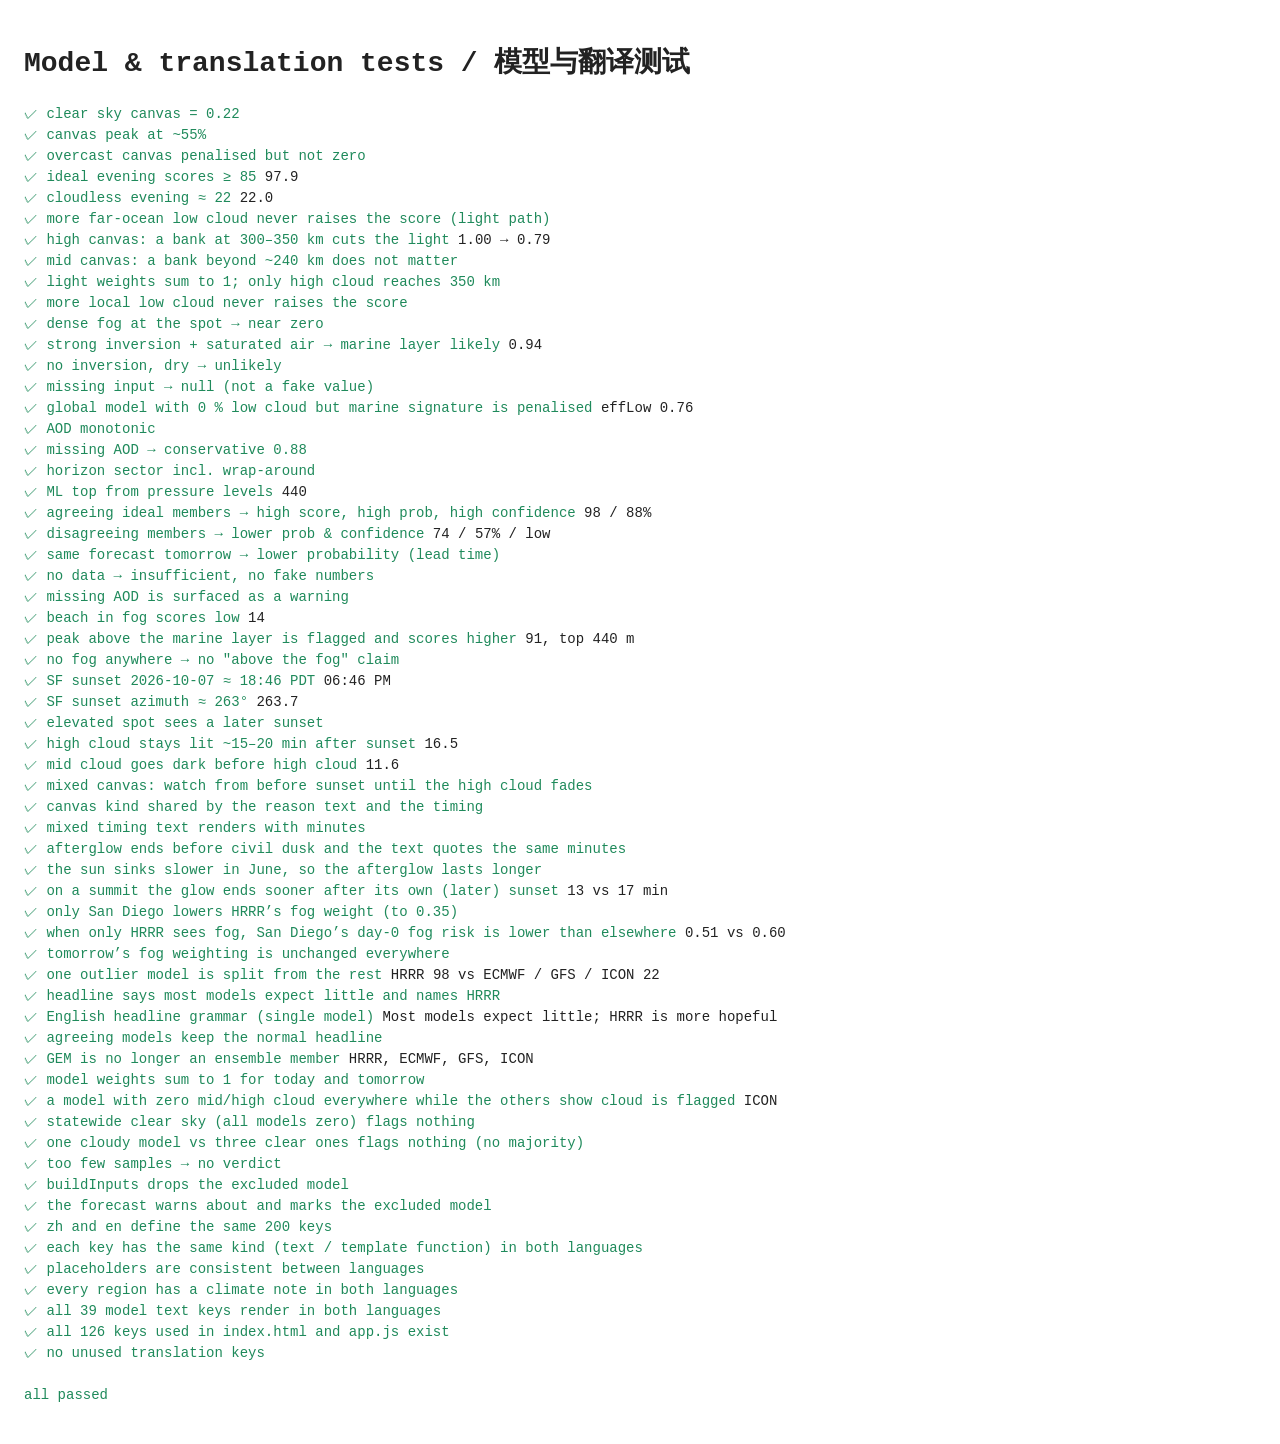
<file: tests.html>
<!doctype html>
<html lang="zh-CN">
<head>
<meta charset="utf-8">
<meta name="viewport" content="width=device-width, initial-scale=1">
<title>Model Tests</title>
<style>
  :root { --bg: #fff; --ink: #222; --ok: #1f8a5b; --bad: #c2412c; }
  @media (prefers-color-scheme: dark) { :root:not([data-theme="light"]) { --bg: #15111a; --ink: #eee; --ok: #4cc38a; --bad: #ff7b66; } }
  :root[data-theme="dark"] { --bg: #15111a; --ink: #eee; --ok: #4cc38a; --bad: #ff7b66; }
  body { background: var(--bg); color: var(--ink); font: 14px/1.5 ui-monospace, Menlo, monospace; padding: 16px; }
  .ok { color: var(--ok); } .bad { color: var(--bad); }
</style>
</head>
<body>
<h1>Model &amp; translation tests / 模型与翻译测试</h1>
<pre id="out"></pre>
<script type="module">
import { canvasQuality, marineHeuristic, clarityFactor, inSector, memberScore, forecast, marineLayerTop, MODELS, timing, glowMinutes, GLOW, canvasKind, lightWeights, PATH_KM } from './model.js';
import { detectBrokenModels, buildInputs } from './data.js';
import { sunsetInfo } from './sun.js';
import { REGION_BY_ID, REGIONS } from './spots.js';
import { STRINGS, setLang, tr } from './i18n.js';

const out = []; let fails = 0;
const ok = (cond, name, extra = '') => { out.push(`<span class="${cond ? 'ok' : 'bad'}">${cond ? '✓' : '✗'} ${name}</span> ${extra}`); if (!cond) fails++; };

const cell = (low, mid, high) => ({ low, mid, high });
const obs = (low, mid, high, o = {}) => ({ low, mid, high, vis: 30000, t2: 18, t925: 16, rh: 60, precip: 0, ...o });
const member = (o, path, id = 'ecmwf_ifs025', w = 0.2) => ({ id, name: id, w, path: [o, ...path] });
const clearPath = [cell(0, 0.3, 0.4), cell(0, 0.2, 0.4), cell(0, 0, 0.1), cell(0, 0, 0)];
const ctx0 = { clarity: 1, horizon: 1, aboveFog: false };

// canvas curve
ok(Math.abs(canvasQuality(0) - 0.22) < 1e-9, 'clear sky canvas = 0.22');
ok(canvasQuality(0.55) === 1, 'canvas peak at ~55%');
ok(canvasQuality(1) < canvasQuality(0.6) && canvasQuality(1) >= 0.5, 'overcast canvas penalised but not zero');

// scores
const ideal = memberScore(member(obs(0, 0.25, 0.45), clearPath), ctx0);
ok(ideal.score >= 85, 'ideal evening scores ≥ 85', ideal.score.toFixed(1));
const clear = memberScore(member(obs(0, 0, 0), [cell(0, 0, 0), cell(0, 0, 0), cell(0, 0, 0), cell(0, 0, 0)]), ctx0);
ok(clear.score > 18 && clear.score < 26, 'cloudless evening ≈ 22', clear.score.toFixed(1));

let prev = 101, mono = true;
for (const low of [0, 0.2, 0.4, 0.6, 0.8, 1]) {
  const p = [cell(0, 0.3, 0.4), cell(low, 0.2, 0.4), cell(low, 0, 0.1), cell(low, 0, 0)];
  const s = memberScore(member(obs(0, 0.25, 0.45), p), ctx0).score;
  if (s > prev + 1e-9) mono = false; prev = s;
}
ok(mono, 'more far-ocean low cloud never raises the score (light path)');

// light-path geometry: a cloud bank 300–350 km out only matters for a high-cloud canvas
{
  const far = (low) => [cell(0, 0, 0), cell(0, 0, 0), cell(0, 0, 0), cell(0, 0, 0), cell(low, 0, 0), cell(low, 0, 0)];
  const hiObs = obs(0, 0, 0.5), midObs = obs(0, 0.5, 0);
  const hiCanvas = (low) => memberScore(member(hiObs, far(low).map((c, i) => (i < 2 ? { ...c, high: 0.5 } : c))), ctx0);
  const midCanvas = (low) => memberScore(member(midObs, far(low).map((c, i) => (i < 2 ? { ...c, mid: 0.5 } : c))), ctx0);
  ok(hiCanvas(0.9).light < hiCanvas(0).light - 0.2, 'high canvas: a bank at 300–350 km cuts the light', `${hiCanvas(0).light.toFixed(2)} → ${hiCanvas(0.9).light.toFixed(2)}`);
  ok(Math.abs(midCanvas(0.9).light - midCanvas(0).light) < 1e-9, 'mid canvas: a bank beyond ~240 km does not matter');
  ok(lightWeights(0).reduce((a, x) => a + x, 0) > 0.999 && lightWeights(1)[PATH_KM.indexOf(350)] > 0 && lightWeights(0)[PATH_KM.indexOf(350)] === 0, 'light weights sum to 1; only high cloud reaches 350 km');
}

prev = 101; mono = true;
for (const low of [0, 0.2, 0.4, 0.6, 0.8, 1]) {
  const s = memberScore(member(obs(low, 0.25, 0.45), clearPath), ctx0).score;
  if (s > prev + 1e-9) mono = false; prev = s;
}
ok(mono, 'more local low cloud never raises the score');
ok(memberScore(member(obs(1, 0.25, 0.45, { vis: 400 }), clearPath), ctx0).score < 10, 'dense fog at the spot → near zero');

// marine-layer heuristic
ok(marineHeuristic(15, 28, 96) > 0.8, 'strong inversion + saturated air → marine layer likely', marineHeuristic(15, 28, 96).toFixed(2));
ok(marineHeuristic(22, 20, 50) < 0.05, 'no inversion, dry → unlikely');
ok(marineHeuristic(null, 20, 50) === null, 'missing input → null (not a fake value)');
const hidden = memberScore(member(obs(0, 0.25, 0.45, { t2: 15, t925: 28, rh: 97 }), clearPath), ctx0);
ok(hidden.effLow > 0.6 && hidden.score < ideal.score * 0.65, 'global model with 0 % low cloud but marine signature is penalised', `effLow ${hidden.effLow.toFixed(2)}`);

// clarity
ok(clarityFactor(0.05) === 1 && clarityFactor(0.3) < 1 && clarityFactor(0.8) < clarityFactor(0.4), 'AOD monotonic');
ok(clarityFactor(null) === 0.88, 'missing AOD → conservative 0.88');

// sectors
ok(inSector(250, [200, 320]) && !inSector(330, [200, 320]) && inSector(10, [300, 30]), 'horizon sector incl. wrap-around');

// marine-layer top
ok(marineLayerTop({ cc1000: 0.9, cc975: 0.8, cc950: 0.1, cc925: 0, cc900: 0 }) === 440, 'ML top from pressure levels', marineLayerTop({ cc1000: 0.9, cc975: 0.8, cc950: 0.1 }));

// full forecast
const region = REGION_BY_ID.bay;
const sun = sunsetInfo('2026-10-07', 37.76, -122.511, 5);
const spot = { id: 't', lat: 37.76, lon: -122.511, elev: 5, view: [200, 320] };
const mk = (o, p) => MODELS.map((M) => ({ ...member(o, p, M.id, M.w[0]), name: M.name })); // named like buildInputs() does
const good = forecast({ spot, sun, day: 0, members: mk(obs(0, 0.25, 0.45), clearPath), aq: { aod: 0.06 }, profile: null, region, month: 9, pathAvailable: true });
ok(good.score >= 85 && good.prob > 0.7 && good.confidence.level === 'high', 'agreeing ideal members → high score, high prob, high confidence', `${good.score} / ${(good.prob * 100) | 0}%`);
const split = forecast({ spot, sun, day: 0, members: [...mk(obs(0, 0.25, 0.45), clearPath).slice(0, 2), ...mk(obs(1, 0, 0), clearPath).slice(2)], aq: { aod: 0.06 }, profile: null, region, month: 9, pathAvailable: true });
ok(split.prob < good.prob && split.confidence.level !== 'high', 'disagreeing members → lower prob & confidence', `${split.score} / ${(split.prob * 100) | 0}% / ${split.confidence.level}`);
const tomorrow = forecast({ spot, sun, day: 1, members: mk(obs(0, 0.25, 0.45), clearPath), aq: { aod: 0.06 }, profile: null, region, month: 9, pathAvailable: true });
ok(tomorrow.prob < good.prob, 'same forecast tomorrow → lower probability (lead time)');
const none = forecast({ spot, sun, day: 0, members: mk(null, []), aq: null, profile: null, region, month: 9, pathAvailable: false });
ok(none.insufficient && none.score === null && none.prob === null, 'no data → insufficient, no fake numbers');
ok(good.score !== null && forecast({ spot, sun, day: 0, members: mk(obs(0, 0.25, 0.45), clearPath), aq: null, profile: null, region, month: 9, pathAvailable: true }).warnings.some((w) => w.id === 'warn.aod'), 'missing AOD is surfaced as a warning');

// above the fog
const foggyPath = [cell(0.95, 0.2, 0.4), cell(0.2, 0.1, 0.3), cell(0, 0, 0.1), cell(0, 0, 0)];
const fogProfile = { low: 0.95, cc1000: 0.95, cc975: 0.9, cc950: 0.2, cc925: 0, cc900: 0, blh: 300 };
const hill = { ...spot, elev: 760 };
const low = forecast({ spot, sun, day: 0, members: mk(obs(0.95, 0.2, 0.4), foggyPath), aq: { aod: 0.06 }, profile: fogProfile, region, month: 9, pathAvailable: true });
const high = forecast({ spot: hill, sun, day: 0, members: mk(obs(0.1, 0.2, 0.4), foggyPath), aq: { aod: 0.06 }, profile: fogProfile, region, month: 9, pathAvailable: true });
ok(!low.aboveFog && low.score < 25, 'beach in fog scores low', low.score);
ok(high.aboveFog && high.score > low.score + 30, 'peak above the marine layer is flagged and scores higher', `${high.score}, top ${high.mlTop} m`);
const noFogHill = forecast({ spot: hill, sun, day: 0, members: mk(obs(0, 0, 0), [cell(0, 0, 0), cell(0, 0, 0), cell(0, 0, 0), cell(0, 0, 0)]), aq: { aod: 0.06 }, profile: { low: 0, blh: 200 }, region, month: 9, pathAvailable: true });
ok(!noFogHill.aboveFog, 'no fog anywhere → no "above the fog" claim');

// sun
const sf = new Date(sun.sunset).toLocaleTimeString('en-US', { timeZone: 'America/Los_Angeles', hour: '2-digit', minute: '2-digit' });
ok(sf === '06:46 PM' || sf === '06:47 PM', 'SF sunset 2026-10-07 ≈ 18:46 PDT', sf);
ok(Math.abs(sun.azimuth - 263.5) < 1.5, 'SF sunset azimuth ≈ 263°', sun.azimuth.toFixed(1));
ok(sunsetInfo('2026-10-07', 37.93, -122.58, 760).elevationGainMin >= 3, 'elevated spot sees a later sunset');

// afterglow geometry (timing only)
{
  const hi = { cv: 0.5, high: 0.45, mid: 0.05 }, md = { cv: 0.5, high: 0.05, mid: 0.45 };
  const th = timing(sun, hi, spot), tm = timing(sun, md, spot);
  const after = (x) => (x - sun.sunset) / 60000;
  ok(th.peakKey === 'peak.high' && after(th.peakEnd) > 14 && after(th.peakEnd) < 22, 'high cloud stays lit ~15–20 min after sunset', after(th.peakEnd).toFixed(1));
  ok(tm.peakKey === 'peak.mid' && after(tm.peakEnd) > 9 && after(tm.peakEnd) < after(th.peakEnd), 'mid cloud goes dark before high cloud', after(tm.peakEnd).toFixed(1));
  const tx = timing(sun, { cv: 0.5, high: 0.25, mid: 0.25 }, spot);
  ok(tx.peakKey === 'peak.mix' && tx.peakEnd === th.peakEnd && tx.peakStart < th.peakStart, 'mixed canvas: watch from before sunset until the high cloud fades');
  ok(canvasKind(0.3, 0.1) === 'high' && canvasKind(0.1, 0.3) === 'mid' && canvasKind(0.2, 0.2) === 'mix' && canvasKind(0, 0) === 'mix', 'canvas kind shared by the reason text and the timing');
  setLang('zh'); ok(/\d+/.test(tr(tx.peakKey, tx.peakVars)) && STRINGS.en['peak.mix'], 'mixed timing text renders with minutes');
  ok(th.peakEnd < sun.dusk && th.peakVars.b === Math.round(after(th.peakEnd)), 'afterglow ends before civil dusk and the text quotes the same minutes');
  const june = sunsetInfo('2026-06-21', 40.8, -124.2, 0), oct = sunsetInfo('2026-10-21', 40.8, -124.2, 0);
  ok(glowMinutes(GLOW.high, june.descent) > glowMinutes(GLOW.high, oct.descent), 'the sun sinks slower in June, so the afterglow lasts longer');
  const peak = sunsetInfo('2026-10-07', 37.93, -122.58, 760);
  const tp = timing(peak, hi, spot);
  ok(tp.peakVars.b < th.peakVars.b, 'on a summit the glow ends sooner after its own (later) sunset', `${tp.peakVars.b} vs ${th.peakVars.b} min`);
}

// ---------- regional HRRR fog weight ----------
{
  const hrrrFog = mk(obs(0, 0.25, 0.45), clearPath).map((m) => (m.id === 'ncep_hrrr_conus' ? { ...m, path: [{ ...m.path[0], low: 0.9 }, ...m.path.slice(1)] } : m));
  const sdRegion = REGION_BY_ID.sd, socalRegion = { ...REGION_BY_ID.socal, fog: REGION_BY_ID.sd.fog };
  const at = (reg, day) => forecast({ spot, sun, day, members: hrrrFog, aq: { aod: 0.06 }, profile: null, region: reg, month: 9, pathAvailable: true }).fogRisk;
  ok(REGION_BY_ID.sd.hrrrFogWeight === 0.35 && REGIONS.filter((r) => r.hrrrFogWeight != null).length === 1, 'only San Diego lowers HRRR’s fog weight (to 0.35)');
  ok(at(sdRegion, 0) < at(socalRegion, 0), 'when only HRRR sees fog, San Diego’s day-0 fog risk is lower than elsewhere', `${at(sdRegion, 0).toFixed(2)} vs ${at(socalRegion, 0).toFixed(2)}`);
  ok(Math.abs(at(sdRegion, 1) - at(socalRegion, 1)) < 1e-9, 'tomorrow’s fog weighting is unchanged everywhere');
}

// ---------- model split wording ----------
{
  // 2026-10-16 La Jolla: HRRR alone forecast mid cloud (≈92); the others said clear (22). Reality: clear.
  const laJolla = mk(obs(0, 0, 0), [cell(0, 0, 0), cell(0, 0, 0), cell(0, 0, 0), cell(0, 0, 0)])
    .map((m) => (m.id === 'ncep_hrrr_conus' ? { ...member(obs(0, 0.45, 0), [cell(0, 0.57, 0.04), cell(0, 0, 0), cell(0, 0, 0), cell(0, 0, 0)], m.id, m.w), name: 'HRRR' } : m));
  const fl = forecast({ spot, sun, day: 0, members: laJolla, aq: { aod: 0.13 }, profile: null, region, month: 9, pathAvailable: true });
  ok(fl.split && fl.split.hi.names === 'HRRR' && fl.split.lo.names.split(' / ').length === 3, 'one outlier model is split from the rest', fl.split && `${fl.split.hi.names} ${fl.split.hi.score} vs ${fl.split.lo.names} ${fl.split.lo.score}`);
  ok(fl.headline === 'hl.splitMostlyLow' && fl.headlineVars.names === 'HRRR' && fl.reasons.some((r) => r.id === 'r.modelSplitGroups'), 'headline says most models expect little and names HRRR');
  setLang('en'); const en = tr(fl.headline, fl.headlineVars); setLang('zh');
  ok(en === 'Most models expect little; HRRR is more hopeful', 'English headline grammar (single model)', en);
  ok(!good.split && good.headline === 'hl.great', 'agreeing models keep the normal headline');
}

// ---------- broken-model detection ----------
// Synthetic dataset: 40 locations × 24 hours; `cloudy` maps model id → share of samples with mid/high cloud.
function fakeData(cloudy) {
  const loc = (k) => ({ t: Array.from({ length: 24 }, (_, h) => h * 3600), s: Object.fromEntries(MODELS.map((M) => {
    const share = cloudy[M.id] ?? 0;
    const series = Array.from({ length: 24 }, (_, h) => ((h * 7 + k * 3) % 100) / 100 < share ? 40 : 0);
    return [M.id, { cloud_cover_low: series.map(() => 0), cloud_cover_mid: series.map(() => 0), cloud_cover_high: series }];
  })) });
  return { obs: Array.from({ length: 40 }, (_, k) => loc(k)), path: [] };
}
const [H, E, G, I] = MODELS.map((M) => M.id);
ok(!MODELS.some((M) => M.id === 'gem_seamless') && MODELS.length === 4, 'GEM is no longer an ensemble member', MODELS.map((M) => M.name).join(', '));
ok(Math.abs(MODELS.reduce((s, M) => s + M.w[0], 0) - 1) < 1e-9 && Math.abs(MODELS.reduce((s, M) => s + M.w[1], 0) - 1) < 1e-9, 'model weights sum to 1 for today and tomorrow');
let broken = detectBrokenModels(fakeData({ [H]: 0.4, [E]: 0.5, [G]: 0.45, [I]: 0 }));
ok(broken.length === 1 && broken[0].name === 'ICON', 'a model with zero mid/high cloud everywhere while the others show cloud is flagged', broken.map((b) => b.name).join(','));
ok(detectBrokenModels(fakeData({})).length === 0, 'statewide clear sky (all models zero) flags nothing');
ok(detectBrokenModels(fakeData({ [H]: 0.4 })).length === 0, 'one cloudy model vs three clear ones flags nothing (no majority)');
const tiny = fakeData({ [H]: 0.4, [E]: 0.5, [G]: 0.45, [I]: 0 }); tiny.obs = tiny.obs.slice(0, 1);
ok(detectBrokenModels(tiny).length === 0, 'too few samples → no verdict');
// Excluded models are left out of the inputs and reported in the forecast.
const bad = fakeData({ [H]: 0.4, [E]: 0.5, [G]: 0.45, [I]: 0 }); bad.pathIndex = { t: [] }; bad.pathKeys = [];
const ex = detectBrokenModels(bad);
const inp = buildInputs(bad, 0, { id: 't' }, 12 * 3600 * 1000, 0, ex);
ok(inp.members.length === 3 && !inp.members.some((m) => m.id === I), 'buildInputs drops the excluded model');
const fx = forecast({ spot, sun, day: 0, members: mk(obs(0, 0.25, 0.45), clearPath).filter((m) => m.id !== I), aq: { aod: 0.06 }, profile: null, region, month: 9, pathAvailable: true, excluded: ex });
ok(fx.warnings.some((w) => w.id === 'warn.excluded') && fx.members.find((m) => m.id === I).excluded, 'the forecast warns about and marks the excluded model');

// ---------- translations ----------
const zhKeys = Object.keys(STRINGS.zh), enKeys = Object.keys(STRINGS.en);
const onlyZh = zhKeys.filter((k) => !(k in STRINGS.en)), onlyEn = enKeys.filter((k) => !(k in STRINGS.zh));
ok(!onlyZh.length && !onlyEn.length, `zh and en define the same ${zhKeys.length} keys`, [...onlyZh.map((k) => 'missing en: ' + k), ...onlyEn.map((k) => 'missing zh: ' + k)].join(', '));
const typeMismatch = zhKeys.filter((k) => k in STRINGS.en && typeof STRINGS.zh[k] !== typeof STRINGS.en[k]);
ok(!typeMismatch.length, 'each key has the same kind (text / template function) in both languages', typeMismatch.join(', '));
// One language may omit a value the other uses (e.g. English drops the Chinese direction name), but
// neither may use a placeholder outside the other's set — that would mean a value nobody passes.
const ph = (str) => new Set(str.match(/\{\w+\}/g) || []);
const sub = (a, b) => [...a].every((x) => b.has(x));
const phMismatch = zhKeys.filter((k) => typeof STRINGS.zh[k] === 'string' && typeof STRINGS.en[k] === 'string'
  && !sub(ph(STRINGS.zh[k]), ph(STRINGS.en[k])) && !sub(ph(STRINGS.en[k]), ph(STRINGS.zh[k])));
ok(!phMismatch.length, 'placeholders are consistent between languages', phMismatch.join(', '));
ok(REGIONS.every((r) => STRINGS.zh[`note.${r.id}`] && STRINGS.en[`note.${r.id}`]), 'every region has a climate note in both languages');

// Every key the model can emit, across a spread of scenarios, renders cleanly in both languages.
const scenarios = [good, split, tomorrow, none, low, high, noFogHill, fx,
  forecast({ spot, sun, day: 1, members: mk(obs(0.5, 0.9, 0.9, { vis: 3000, t2: 15, t925: 28, rh: 97 }), foggyPath).slice(1), aq: { aod: 0.5, pm25: 60 }, profile: null, region, month: 9, pathAvailable: false }),
  forecast({ spot: { ...spot, view: [0, 90] }, sun, day: 0, members: mk(obs(0.4, 0.1, 0.15), [cell(0.5, 0, 0.1), cell(0.7, 0, 0), cell(0.6, 0, 0), cell(0.5, 0, 0)]), aq: { aod: 0.2 }, profile: null, region, month: 9, pathAvailable: true }),
];
const emitted = [];
for (const o of scenarios) {
  emitted.push([o.headlineVars, o.headline], ['', o.label], [o.timing.peakVars, o.timing.peakKey]);
  for (const r of o.reasons) emitted.push([r.vars, r.id]);
  for (const w of o.warnings) emitted.push([w.vars, w.id]);
  if (o.confidence) emitted.push(['', `conf.${o.confidence.level}`]);
}
const badRender = [];
for (const l of ['zh', 'en']) {
  setLang(l);
  for (const [vars, key] of emitted) {
    const text = tr(key, vars || {});
    if (!(key in STRINGS[l]) || /\{\w+\}|undefined|NaN|null/.test(text)) badRender.push(`${l}:${key} → ${text}`);
  }
}
setLang('zh');
ok(!badRender.length, `all ${new Set(emitted.map((e) => e[1])).size} model text keys render in both languages`, badRender.slice(0, 5).join(' | '));

// Keys referenced by the page markup and by app.js exist.
const html = await (await fetch('index.html')).text();
const htmlKeys = [...html.matchAll(/data-i18n="([\w.]+)"/g)].map((m) => m[1])
  .concat([...html.matchAll(/data-i18n-attr="([^"]+)"/g)].flatMap((m) => m[1].split(';').map((p) => p.split(':')[1])));
const appJs = await (await fetch('app.js')).text();
// Any quoted 'prefix.name' literal whose prefix is a translation namespace (catches tr(cond ? 'a.b' : 'a.c')).
const prefixes = new Set(zhKeys.map((k) => k.split('.')[0]));
const appKeys = [...appJs.matchAll(/'([a-zA-Z]+\.[\w.]+)'/g)].map((m) => m[1]).filter((k) => prefixes.has(k.split('.')[0]));
const missingRefs = [...new Set([...htmlKeys, ...appKeys])].filter((k) => !(k in STRINGS.zh) || !(k in STRINGS.en));
ok(!missingRefs.length, `all ${new Set([...htmlKeys, ...appKeys]).size} keys used in index.html and app.js exist`, missingRefs.join(', '));
const unused = zhKeys.filter((k) => !htmlKeys.includes(k) && !appKeys.includes(k) && !emitted.some((e) => e[1] === k)
  && !/^(note|legend|day|conf|label|layer|reason|src|warn|r|hl|peak)\./.test(k) && k !== 'title' && k !== 'meta.desc');
ok(!unused.length, 'no unused translation keys', unused.join(', '));

out.push('', fails ? `<span class="bad">${fails} failed</span>` : '<span class="ok">all passed</span>');
document.getElementById('out').innerHTML = out.join('\n');
document.title = fails ? `FAIL ${fails}` : 'PASS';
</script>
</body>
</html>
</file>
